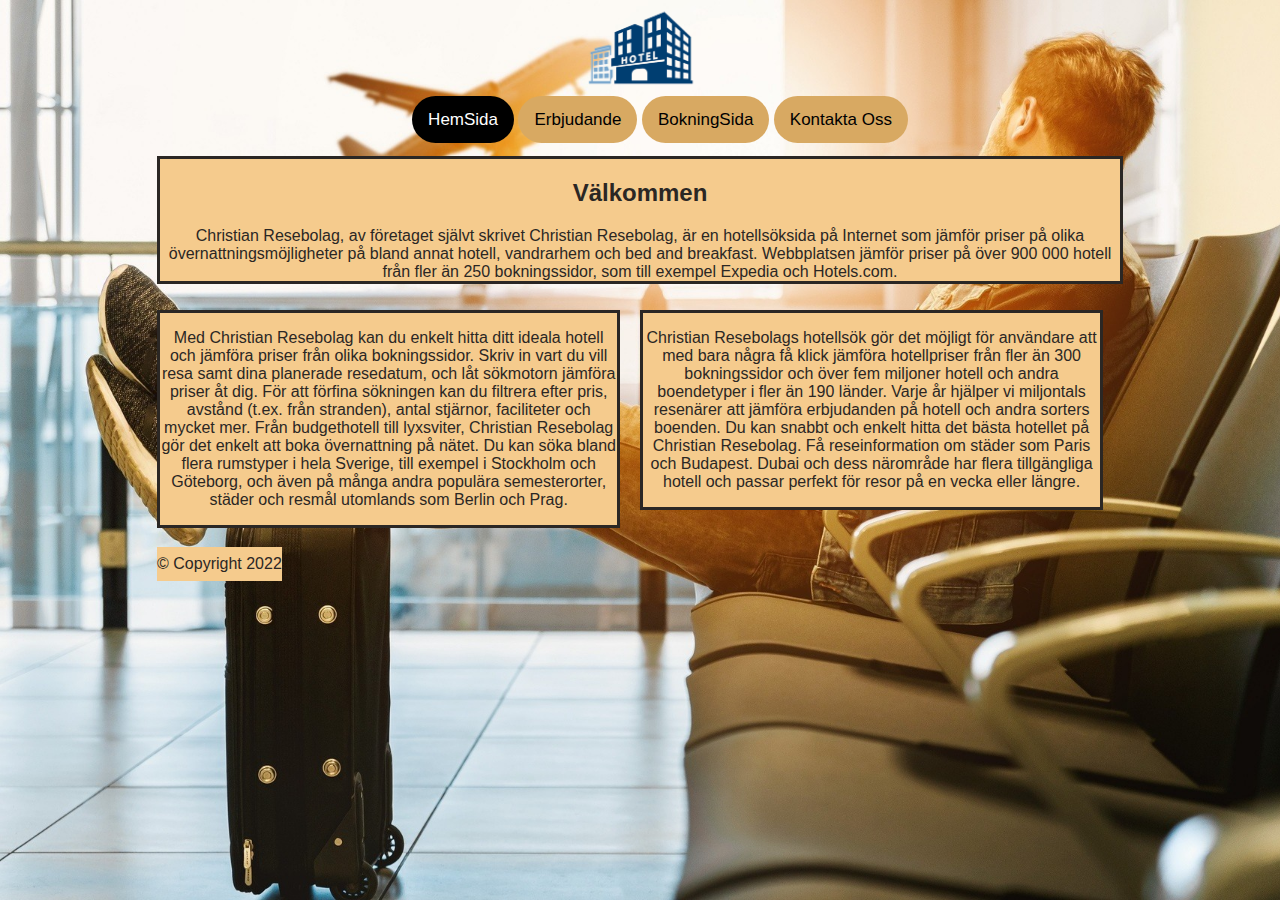
<file: index.html>
<!DOCTYPE html>
<html lang="sv">
    <head>
        <link rel="icon" type="image/ico" href="hotel.png"> 
        <meta charset="UTF-8">
        <meta name="viewport" content="width=device-width, initial-scale=1, maximum-scale=1, user-scalable=0">
        <title>Christian Resebolag</title>
        <link rel="stylesheet" href="style.css">
    </head>

    <body>
        <header>
            <a target="_blank" href="hotel.png">
            <img src="hotel.png" alt="hotel" style="width:120px"></a>

            <nav>
                <ul>
                    <nav class="topnav">
                        <a class="active" href="./index.html">HemSida</a>
                        <a href="./index2.html">Erbjudande</a>
                        <a href="./index3.html">BokningSida</a>
                        <a href="./index4.html">Kontakta Oss</a>
                    </nav>  
                </ul>
            </nav>
        </header>

        <section>
            <article id="feature">
                <h2>Välkommen</h2>
                <p>Christian Resebolag, av företaget självt skrivet Christian Resebolag, är en hotellsöksida på Internet som jämför priser på olika övernattningsmöjligheter på bland annat hotell, vandrarhem och bed and breakfast. Webbplatsen jämför priser på över 900 000 hotell från fler än 250 bokningssidor, som till exempel Expedia och Hotels.com.</p>
            </article>

            <article class="column1">
                <p>Med Christian Resebolag kan du enkelt hitta ditt ideala hotell och jämföra priser från olika bokningssidor. Skriv in vart du vill resa samt dina planerade resedatum, och låt sökmotorn jämföra priser åt dig. För att förfina sökningen kan du filtrera efter pris, avstånd (t.ex. från stranden), antal stjärnor, faciliteter och mycket mer. Från budgethotell till lyxsviter, Christian Resebolag gör det enkelt att boka övernattning på nätet. Du kan söka bland flera rumstyper i hela Sverige, till exempel i Stockholm och Göteborg, och även på många andra populära semesterorter, städer och resmål utomlands som Berlin och Prag.</p>
            </article>

            <article class="column2">
                <p>Christian Resebolags hotellsök gör det möjligt för användare att med bara några få klick jämföra hotellpriser från fler än 300 bokningssidor och över fem miljoner hotell och andra boendetyper i fler än 190 länder. Varje år hjälper vi miljontals resenärer att jämföra erbjudanden på hotell och andra sorters boenden. Du kan snabbt och enkelt hitta det bästa hotellet på Christian Resebolag. Få reseinformation om städer som Paris och Budapest. Dubai och dess närområde har flera tillgängliga hotell och passar perfekt för resor på en vecka eller längre.</p>
            </article>
        </section>

        <footer>
            &copy; Copyright 2022
        </footer>
    </body>
</html>
</file>
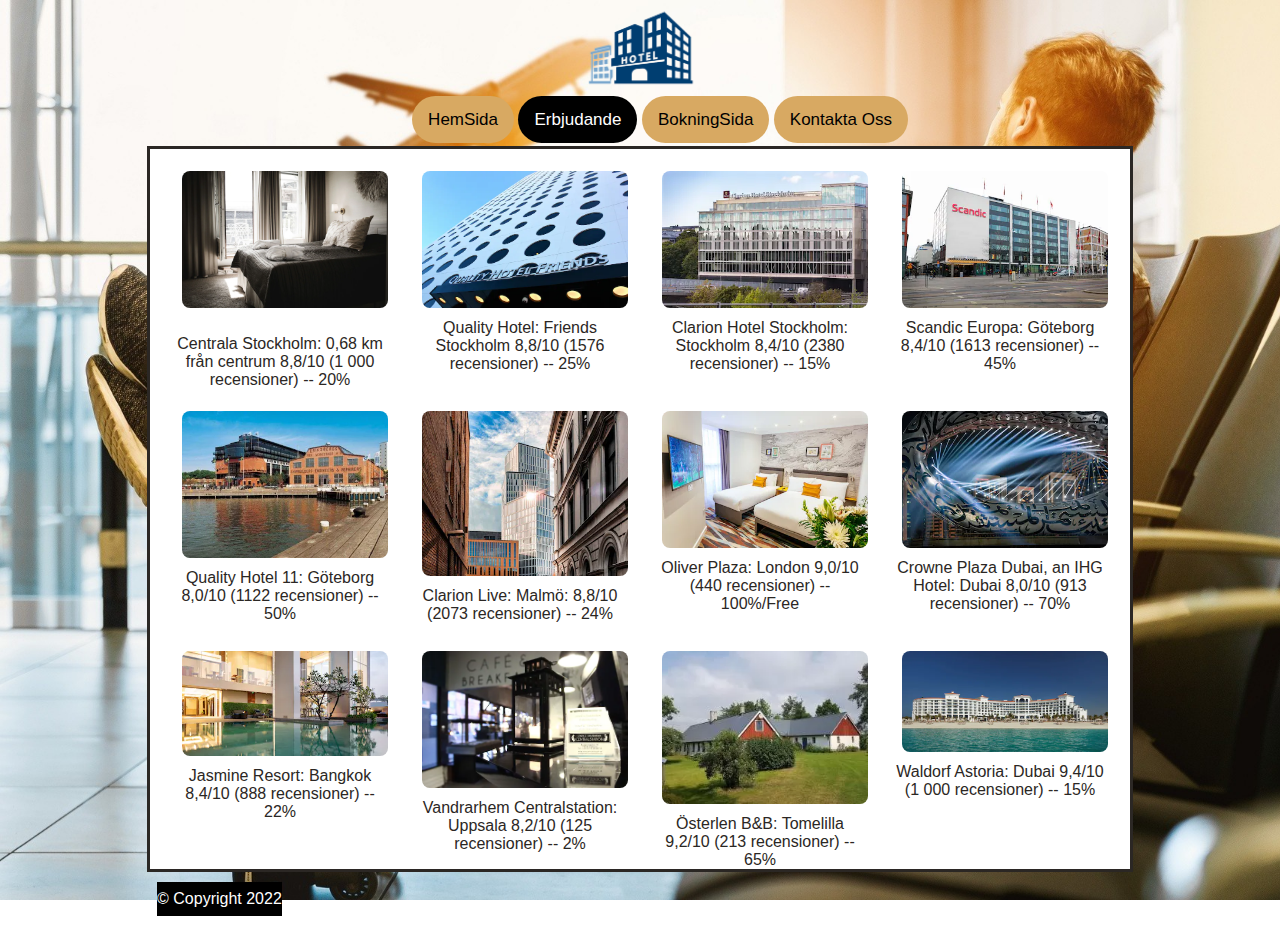
<file: index2.html>
<!DOCTYPE html>
<html lang="sv">
    <head>
        <link rel="icon" type="image/ico" href="hotel.png"> 
        <meta charset="UTF-8">
        <meta name="viewport" content="width=device-width, initial-scale=1, maximum-scale=1, user-scalable=0">
        <title>Christian Resebolag</title>
        <link rel="stylesheet" href="style.css">
    </head>

    <body>
        <header>
            <a target="_blank" href="hotel.png">
            <img src="hotel.png" alt="hotel" style="width:120px"></a>

            <nav>
                <ul>
                    <nav class="topnav">
                        <a href="./index.html">HemSida</a>
                        <a class="active" href="./index2.html">Erbjudande</a>
                        <a href="./index3.html">BokningSida</a>
                        <a href="./index4.html">Kontakta Oss</a>
                    </nav> 
                </ul>
            </nav>
        </header>

        <section>
            <article class="ex1">

                <div class = "ex4">
                    <img class="ex1" src="hotel2.webp" alt="hotel" style="position: left;">
                    <p>Centrala Stockholm:
                        0,68 km från centrum
                        8,8/10 (1 000 recensioner) --
                        20%</p>

                </div>
                <div class = "ex4">
                    <img class="ex1" src="QualityHotel.webp" alt="hotel" style="position: left;">
                    Quality Hotel:
                    Friends Stockholm
                    8,8/10 (1576 recensioner) -- 25%
                </div>
                <div class = "ex4">
                    <img class="ex1" src="clarion.webp" alt="hotel" style="position: left;">
                    Clarion Hotel Stockholm:
                    Stockholm 
                    8,4/10 (2380 recensioner) -- 15%
                </div>
                <div class = "ex4">
                    <img class="ex1" src="europa.webp" alt="hotel" style="position: left;">
                    Scandic Europa:
                    Göteborg
                    8,4/10 (1613 recensioner) -- 45%
                </div>
                <div class = "ex4">
                    <img class="ex1" src="quality.webp" alt="hotel" style="position: left;">
                    Quality Hotel 11:
                    Göteborg 8,0/10
                    (1122 recensioner) -- 50%
                </div>
                <div class = "ex4">
                    <img class="ex1" src="clarion.m.webp" alt="hotel" style="position: left;">
                    Clarion Live:
                    Malmö:
                    8,8/10 (2073 recensioner) -- 24%
                </div>
                <div class = "ex4">
                    <img class="ex1" src="oliver.webp" alt="hotel" style="position: left;">
                    Oliver Plaza:
                    London
                    9,0/10 (440 recensioner) -- 100%/Free
                </div>
                <div class = "ex4">
                    <img class="ex1" src="IHG.webp" alt="hotel" style="position: left;">
                    Crowne Plaza Dubai, an IHG Hotel: 
                    Dubai
                    8,0/10 (913 recensioner) -- 70%
                </div>
                <div class = "ex4">
                    <img class="ex1" src="resort.webp" alt="hotel" style="position: left;">
                    Jasmine Resort:
                    Bangkok
                    8,4/10 (888 recensioner) -- 22%
                </div>
                <div class = "ex4">
                    <img class="ex1" src="upsala.webp" alt="hotel" style="position: left;">
                    Vandrarhem Centralstation:
                    Uppsala 
                    8,2/10 (125 recensioner) -- 2%
                </div>
                <div class = "ex4">
                    <img class="ex1" src="B_B.webp" alt="hotel" style="position: left;">
                    Österlen B&B:
                    Tomelilla
                    9,2/10 (213 recensioner) -- 65%
                </div>
                <div class = "ex4">
                    <img class="ex1" src="dubai.webp" alt="hotel" style="position: left;">
                    Waldorf Astoria: 
                    Dubai
                    9,4/10 (1 000 recensioner) -- 15%
                </div>
            </article>
        </section>
            <footer class = "ex1">
                &copy; Copyright 2022 
            </footer>
        </body>
    </html>
</file>
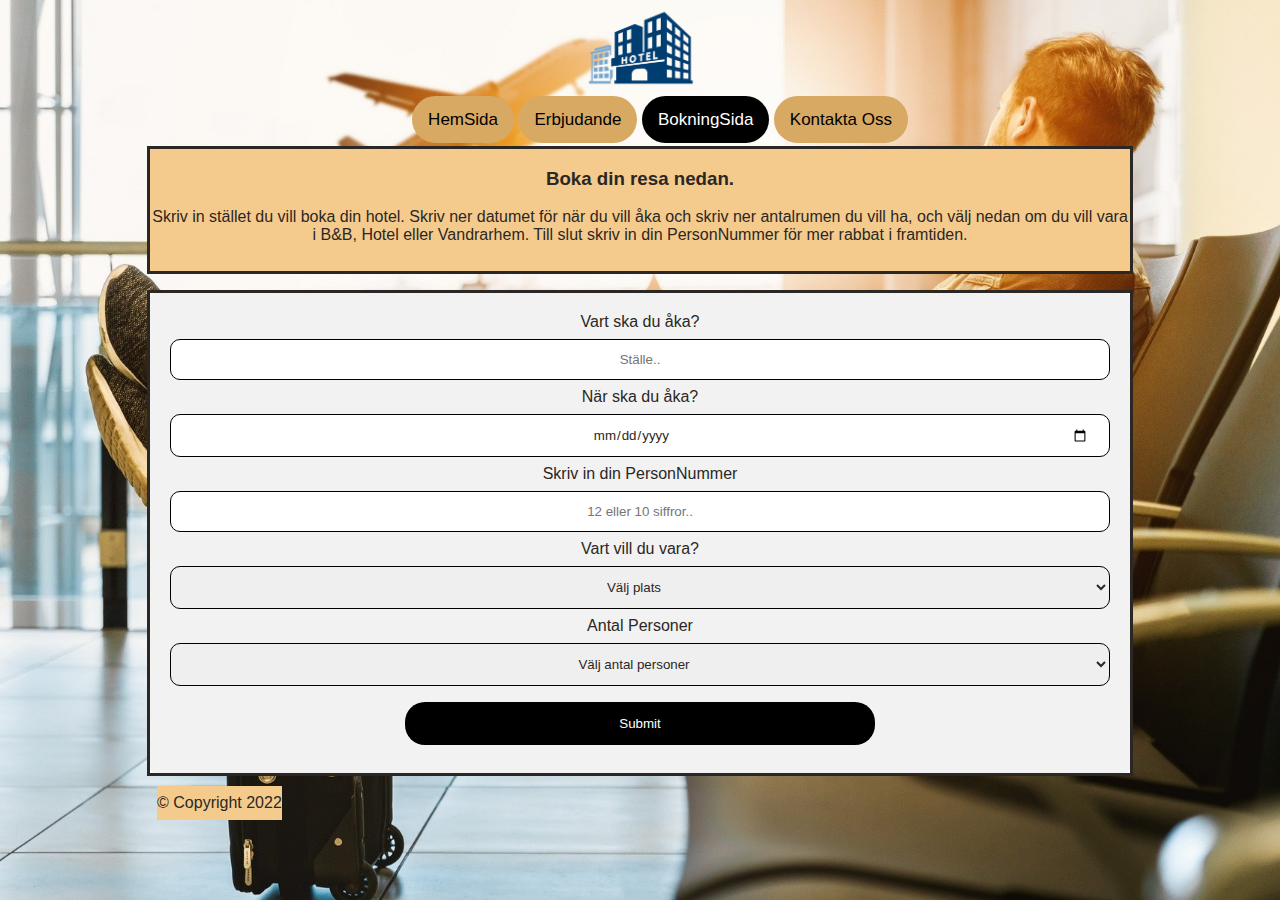
<file: index3.html>
<!DOCTYPE html>
<html lang="sv">
    <head>
        <link rel="icon" type="image/ico" href="hotel.png"> 
        <meta charset="UTF-8">
        <meta name="viewport" content="width=device-width, initial-scale=1, maximum-scale=1, user-scalable=0">
        <title>Christian Resebolag</title>
        <link rel="stylesheet" href="style.css">
    </head>

    <body>
        <header>
            <a target="_blank" href="hotel.png">
            <img src="hotel.png" alt="hotel" style="width:120px"></a>

            <nav>
                <ul>
                    <nav class="topnav">
                        <a href="./index.html">HemSida</a>
                        <a href="./index2.html">Erbjudande</a>
                        <a class="active" href="./index3.html">BokningSida</a>
                        <a href="./index4.html">Kontakta Oss</a>
                    </nav> 
                </ul>
            </nav>
        </header>

        <section>
            <article>
                <h3>Boka din resa nedan.</h3>
                <p>Skriv in stället du vill boka din hotel. Skriv ner datumet för när du vill åka och skriv ner antalrumen du vill ha, och välj nedan om du vill vara i B&B, Hotel eller Vandrarhem. Till slut skriv in din PersonNummer för mer rabbat i framtiden.</p>
            </article>
            <article class="ex1">
                <div class = "ex2">
                <form>
                    <label>Vart ska du åka?</label>
                    <input type="text" name="plats" placeholder="Ställe.." required>
                
                    <label>När ska du åka?</label>
                    <input type="date" name="Datum" placeholder="mm/dd/yyyy" required>

                    <label>Skriv in din PersonNummer</label>
                    <input type="text" name="personNR" placeholder="12 eller 10 siffror.." required>

                    <label for="antalrum">Vart vill du vara?</label>
                    <select>
                        <option value="plats">Välj plats</option>
                        <option value="plats">B&B</option>
                        <option value="plats">Hotel</option>
                        <option value="plats">Vandrarhem</option>
                    </select> 
                    <label for="antalpers">Antal Personer</label>
                    <select>
                        <option value="antalPers">Välj antal personer</option>
                        <option value="antalpers">1</option>
                        <option value="antalpers">2</option>
                        <option value="antalpers">3</option>
                        <option value="antalpers">4</option>
                        <option value="antalpers">5</option>
                        <option value="antalpers">6</option>
                        <option value="antalpers">7</option>
                        <option value="antalpers">8</option>
                        <option value="antalpers">9</option>
                    </select> 
                    <input type="submit" value="Submit"> 
                </div>        
            </article>

        </section>

        <footer>
            &copy; Copyright 2022
        </footer>
    </body>
</html>
</file>
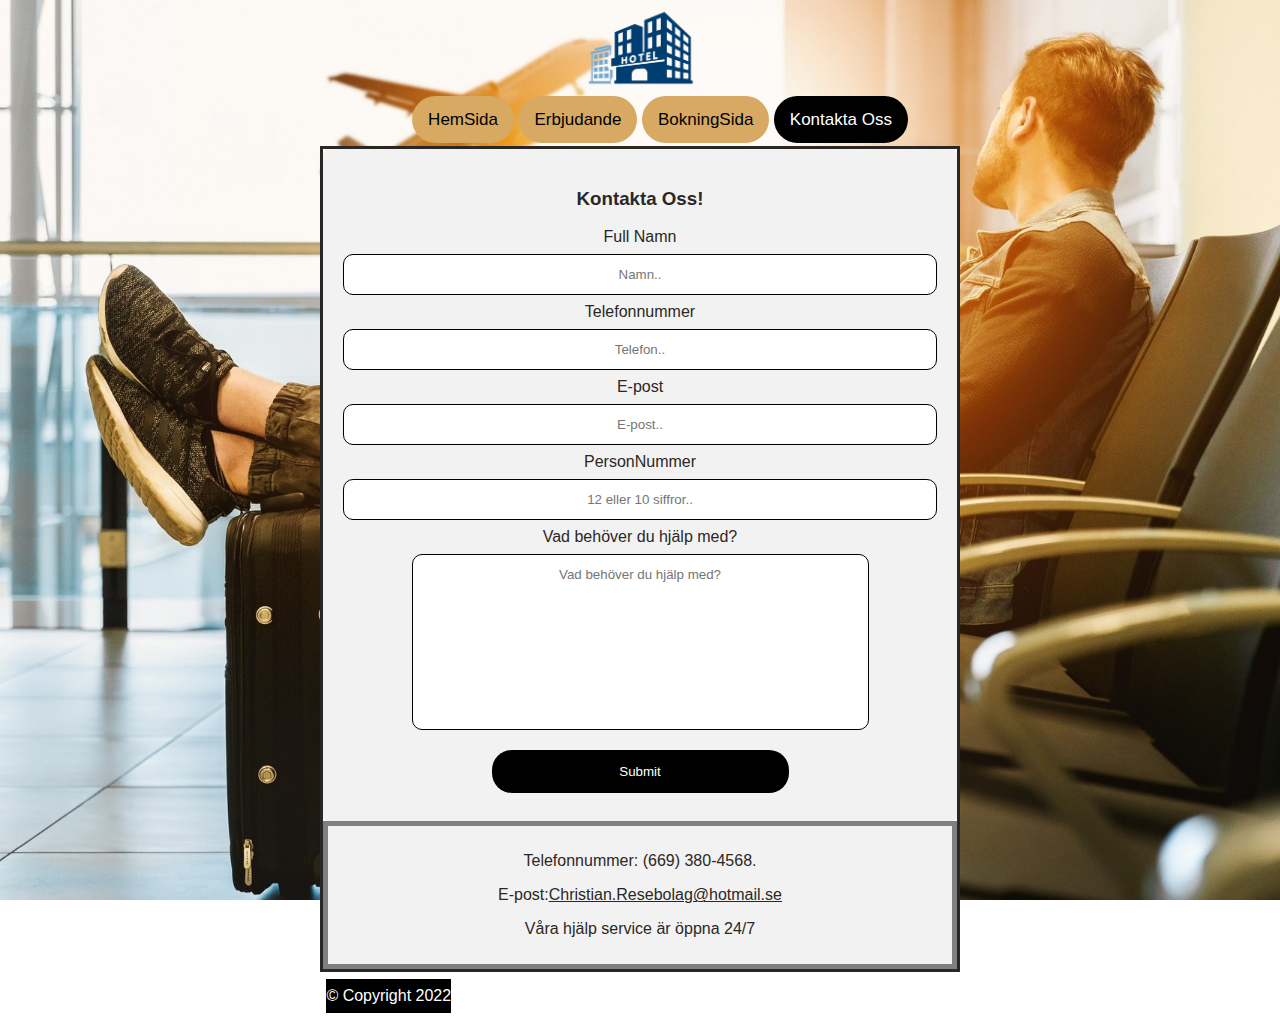
<file: index4.html>
<!DOCTYPE html>
<html lang="sv">
    <head>
        <link rel="icon" type="image/ico" href="hotel.png"> 
        <meta charset="UTF-8">
        <meta name="viewport" content="width=device-width, initial-scale=1, maximum-scale=1, user-scalable=0">
        <title>Christian Resebolag</title>
        <link rel="stylesheet" href="style.css">
    </head>

    <body class = "ex1">
        <header>
            <a target="_blank" href="hotel.png">
            <img src="hotel.png" alt="hotel" style="width:120px"></a>

            <nav>
                <ul>
                    <nav class="topnav">
                        <a href="./index.html">HemSida</a>
                        <a href="./index2.html">Erbjudande</a>
                        <a href="./index3.html">BokningSida</a>
                        <a class="active" href="./index4.html">Kontakta Oss</a>
                    </nav>
                </ul>
            </nav>
        </header>

        <section>
            <article class="ex1">
                <div class = "ex2">
                <form>
                    <h3>Kontakta Oss!</h3>
                    <label>Full Namn</label>
                    <input type="text" name="namn" placeholder="Namn.." required>

                    <label>Telefonnummer</label>
                    <input type="text" name="Telefon" placeholder="Telefon.." required>

                    <label>E-post</label>
                    <input type="text" name="E-post" placeholder="E-post.." required>

                    <label>PersonNummer</label>
                    <input type="text" name="personNR" placeholder="12 eller 10 siffror.." required>

                    <br>
                    <label for="meddelande">Vad behöver du hjälp med?</label>
                    <br>
                    <textarea id="meddelande" name="meddelande" rows="10" cols="50" placeholder="Vad behöver du hjälp med?"></textarea>
                    <br>
                    <input type="submit" value="Submit"> 
                    <br>
                </div>
                <div class="ex3"><p>Telefonnummer: (669) 380-4568.</p>
                <p>E-post:<a href="Christian.Resebolag@hotmail.se">Christian.Resebolag@hotmail.se</a></p>
                <p>Våra hjälp service är öppna 24/7</p></div>
            </article>
        </section>

        <footer class="ex1">
            &copy; Copyright 2022
        </footer>
    </body>
</html>
</file>
<file: style.css>
*
{
    font-family: Arial, verdana, sans-serif;
    color: #2b2724;
    text-align: center;
    box-sizing: border-box;
}

body
{
    width: 77%;
    margin: 0 auto;
}
body.ex1
{
    width: 50%;
    margin: 0 auto;
}

section
{
    overflow: auto;

}


nav, #feature, footer
{
    margin: 1%;
}

.column1, .column2
{
    width: 47%;
    height: 32%;
    float: left;
    margin: 1%;
}

.column3
{
    margin-right: 0%;
}

li
{
    display: inline;
    margin: 0.5em;
}

footer
{
    background-color: #f5cb8d;
    padding: 0.5em 0;
    float: left;
}
footer.ex1
{
    background-color: #000000;
    padding: 0.5em 0;
    float: left;
    -webkit-text-fill-color: #ffffff;
}

#feature, article
{
    height: 8em;
    margin-bottom: 1em;
    background-color: #f5cb8d
}

article 
{
    border-style: solid
}

body {
    background-image: url('resa.jpg');
    background-repeat: no-repeat;
    background-attachment: fixed;  
    background-size: cover;
  }


  
  .topnav a {
    float: center;
    color: #000000;
    text-align: center;
    padding: 14px 16px;
    text-decoration: none;
    font-size: 17px;
    background-color: #d8a962;
    border-radius: 30px;
  }
  
  .topnav a:hover {
    background-color: #323130;
    color: rgb(255, 255, 255);
  }
  
  .topnav a.active {
    background-color:rgb(0, 0, 0);
    color: white;
  }

  img.ex1 {
    border-radius: 15px;
    padding: 7px;
    width: 220px;
    position:relative;
  }
  
  img:hover.ex1 {
    box-shadow: 0 0 2px 1px rgba(0, 140, 186, 0.5);
  }

  article.ex1
  {
    height: auto;
    margin-bottom: 1em;
    background-color: #ffffff;
  }
  article.ex1
  {
    border-style: solid;
    margin: auto;
    display: flex;
    justify-content: center;
    flex-wrap: wrap;
  }

  div.ex4 {
    background-color: #ffffff;
    width: 210px;
    height: 210px;
    float: left;
    margin: 15px;
    overflow: relative;
  }

  input[type=text], select {
    width: 100%;
    padding: 12px 20px;
    margin: 8px 0;
    display: inline-block;
    border: 1px solid rgb(0, 0, 0);
    border-radius: 10px;
    box-sizing: border-box;
  }

  input[type=date], select {
    width: 100%;
    padding: 12px 20px;
    margin: 8px 0;
    display: inline-block;
    border: 1px solid rgb(0, 0, 0);
    border-radius: 10px;
  }
  
  div.ex2 {
    border-radius: 5px;
    background-color: #f2f2f2;
    padding: 20px;;
  }

  input[type=submit] {
    width: 50%;
    background-color: #000000;
    color: rgb(255, 255, 255);
    padding: 14px 20px;
    margin: 8px 0;
    border: none;
    border-radius: 20px;
    cursor: pointer;
  }

  input[type=submit]:hover {
    background-color: #797979;
  }

  textarea {
    resize: none;
    border-radius: 10px;
    padding: 12px 20px;
    margin: 8px 0;
    display: inline-block;
    border: 1px solid rgb(0, 0, 0);
    box-sizing: border-box;
  }
  div.ex3 {
    width: 650px;
    padding: 10px;
    border: 5px solid gray;
    margin: 0;
    background-color: #f2f2f2;
  }
</file>
